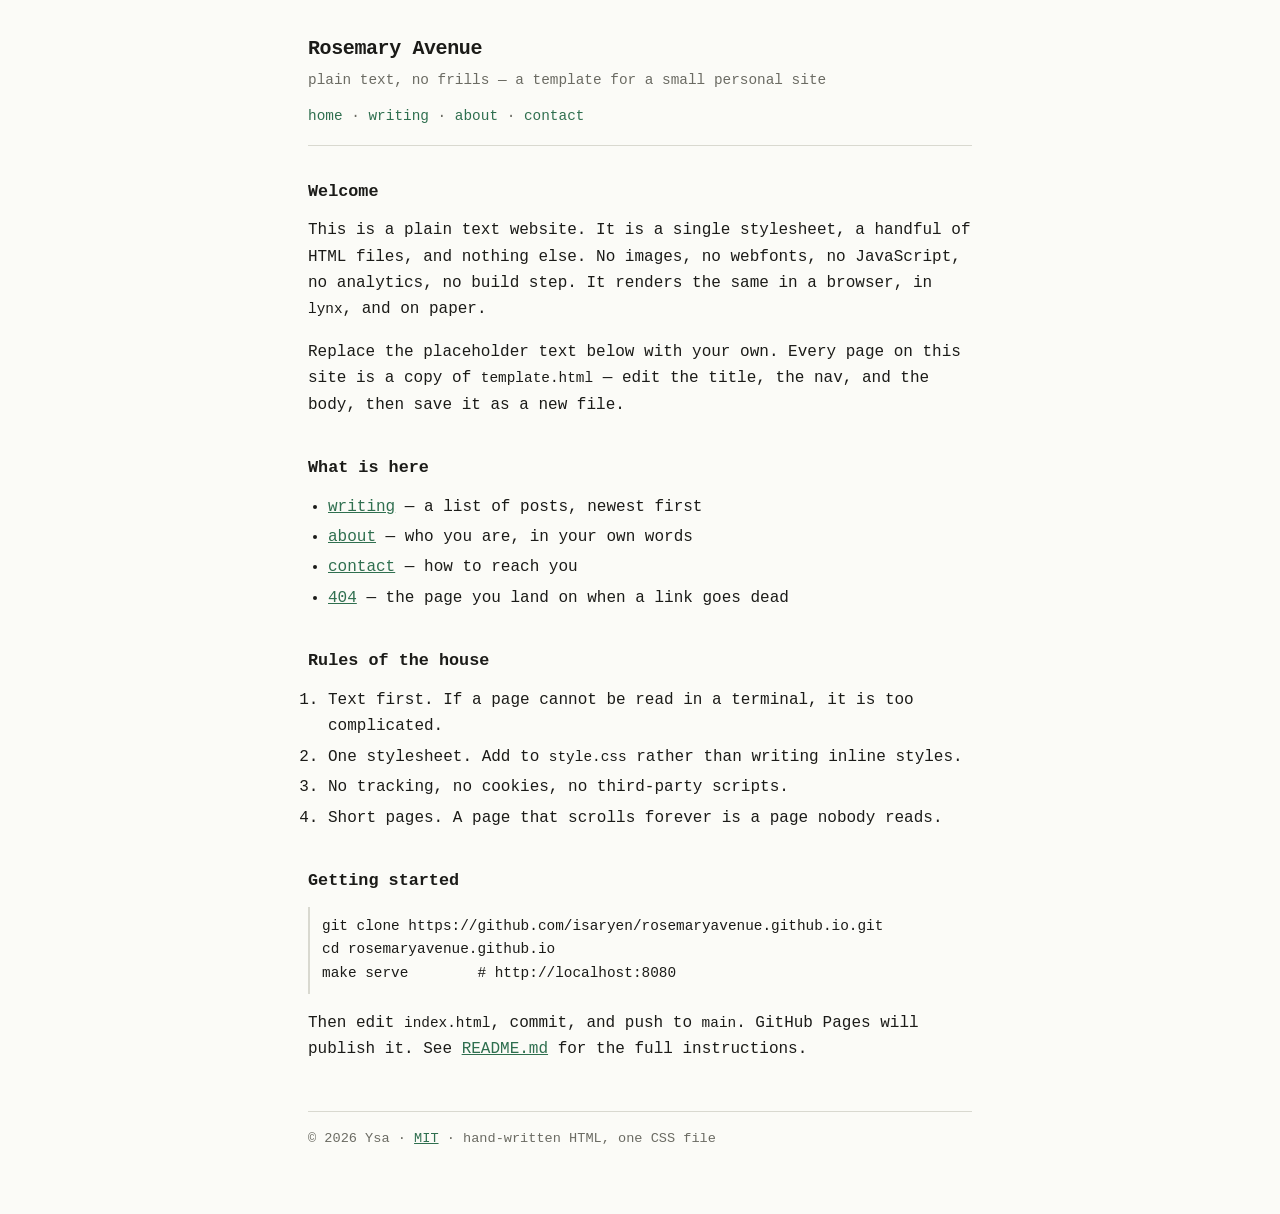
<file: index.html>
<!DOCTYPE html>
<html lang="en">
<head>
<meta charset="utf-8">
<meta name="viewport" content="width=device-width, initial-scale=1">
<title>Rosemary Avenue</title>
<meta name="description" content="A plain text website template: one HTML file per page, one stylesheet, no images, no scripts, no tracking.">
<link rel="stylesheet" href="style.css">
</head>
<body>

<header>
  <h1><a href="index.html">Rosemary Avenue</a></h1>
  <p class="tagline">plain text, no frills &mdash; a template for a small personal site</p>
  <nav>
    <a href="index.html">home</a><span class="sep"> &middot; </span><a href="writing.html">writing</a><span class="sep"> &middot; </span><a href="about.html">about</a><span class="sep"> &middot; </span><a href="contact.html">contact</a>
  </nav>
</header>

<main>

<h2>Welcome</h2>

<p>This is a plain text website. It is a single stylesheet, a handful of
HTML files, and nothing else. No images, no webfonts, no JavaScript, no
analytics, no build step. It renders the same in a browser, in <code>lynx</code>,
and on paper.</p>

<p>Replace the placeholder text below with your own. Every page on this site
is a copy of <code>template.html</code> &mdash; edit the title, the nav, and the
body, then save it as a new file.</p>

<h2>What is here</h2>

<ul>
  <li><a href="writing.html">writing</a> &mdash; a list of posts, newest first</li>
  <li><a href="about.html">about</a> &mdash; who you are, in your own words</li>
  <li><a href="contact.html">contact</a> &mdash; how to reach you</li>
  <li><a href="404.html">404</a> &mdash; the page you land on when a link goes dead</li>
</ul>

<h2>Rules of the house</h2>

<ol>
  <li>Text first. If a page cannot be read in a terminal, it is too complicated.</li>
  <li>One stylesheet. Add to <code>style.css</code> rather than writing inline styles.</li>
  <li>No tracking, no cookies, no third-party scripts.</li>
  <li>Short pages. A page that scrolls forever is a page nobody reads.</li>
</ol>

<h2>Getting started</h2>

<pre>git clone https://github.com/isaryen/rosemaryavenue.github.io.git
cd rosemaryavenue.github.io
make serve        # http://localhost:8080</pre>

<p>Then edit <code>index.html</code>, commit, and push to <code>main</code>.
GitHub Pages will publish it. See <a href="README.md">README.md</a> for the
full instructions.</p>

</main>

<footer>
  <p>&copy; 2026 Ysa &middot; <a href="LICENSE">MIT</a> &middot; hand-written HTML, one CSS file</p>
</footer>

</body>
</html>
</file>
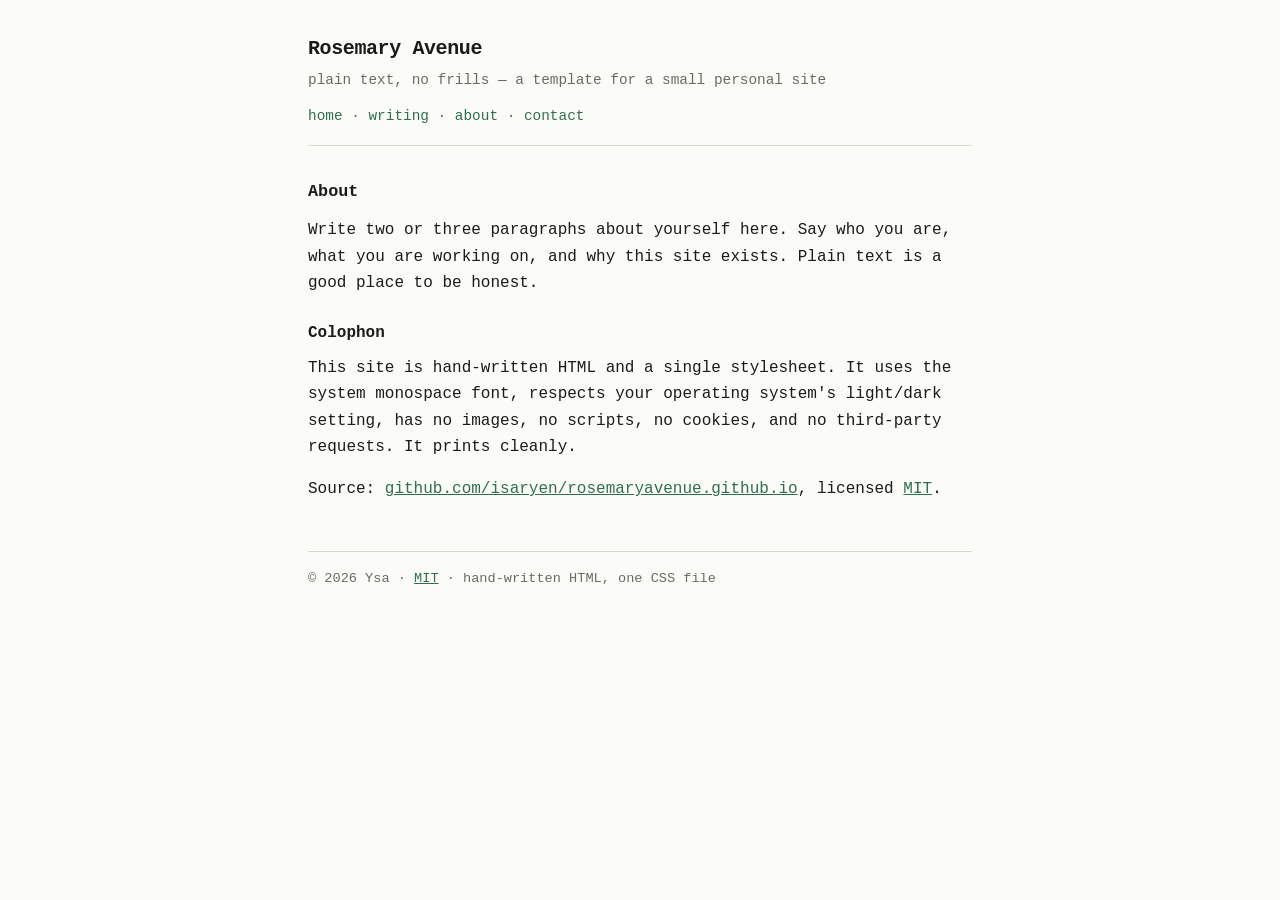
<file: about.html>
<!DOCTYPE html>
<html lang="en">
<head>
<meta charset="utf-8">
<meta name="viewport" content="width=device-width, initial-scale=1">
<title>About &mdash; Rosemary Avenue</title>
<meta name="description" content="Who is behind this site.">
<link rel="stylesheet" href="style.css">
</head>
<body>

<header>
  <h1><a href="index.html">Rosemary Avenue</a></h1>
  <p class="tagline">plain text, no frills &mdash; a template for a small personal site</p>
  <nav>
    <a href="index.html">home</a><span class="sep"> &middot; </span><a href="writing.html">writing</a><span class="sep"> &middot; </span><a href="about.html">about</a><span class="sep"> &middot; </span><a href="contact.html">contact</a>
  </nav>
</header>

<main>

<h2>About</h2>

<p>Write two or three paragraphs about yourself here. Say who you are, what you
are working on, and why this site exists. Plain text is a good place to be
honest.</p>

<h3>Colophon</h3>

<p>This site is hand-written HTML and a single stylesheet. It uses the system
monospace font, respects your operating system's light/dark setting, has no
images, no scripts, no cookies, and no third-party requests. It prints cleanly.</p>

<p>Source: <a href="https://github.com/isaryen/rosemaryavenue.github.io">github.com/isaryen/rosemaryavenue.github.io</a>,
licensed <a href="LICENSE">MIT</a>.</p>

</main>

<footer>
  <p>&copy; 2026 Ysa &middot; <a href="LICENSE">MIT</a> &middot; hand-written HTML, one CSS file</p>
</footer>

</body>
</html>
</file>
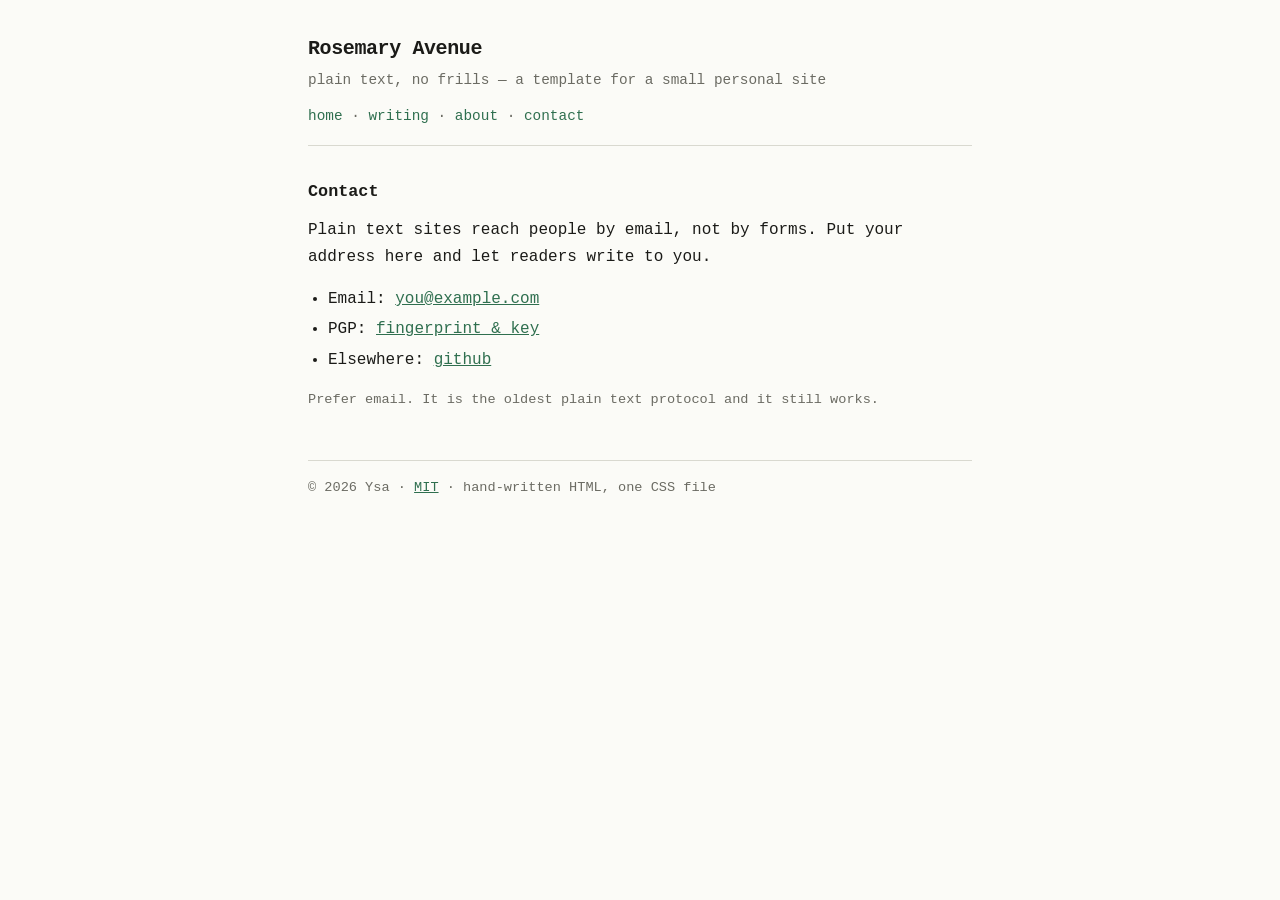
<file: contact.html>
<!DOCTYPE html>
<html lang="en">
<head>
<meta charset="utf-8">
<meta name="viewport" content="width=device-width, initial-scale=1">
<title>Contact &mdash; Rosemary Avenue</title>
<meta name="description" content="How to reach me.">
<link rel="stylesheet" href="style.css">
</head>
<body>

<header>
  <h1><a href="index.html">Rosemary Avenue</a></h1>
  <p class="tagline">plain text, no frills &mdash; a template for a small personal site</p>
  <nav>
    <a href="index.html">home</a><span class="sep"> &middot; </span><a href="writing.html">writing</a><span class="sep"> &middot; </span><a href="about.html">about</a><span class="sep"> &middot; </span><a href="contact.html">contact</a>
  </nav>
</header>

<main>

<h2>Contact</h2>

<p>Plain text sites reach people by email, not by forms. Put your address here
and let readers write to you.</p>

<ul>
  <li>Email: <a href="mailto:you@example.com">you@example.com</a></li>
  <li>PGP: <a href="pgp.txt">fingerprint &amp; key</a></li>
  <li>Elsewhere: <a href="https://github.com/isaryen">github</a></li>
</ul>

<p class="meta">Prefer email. It is the oldest plain text protocol and it still
works.</p>

</main>

<footer>
  <p>&copy; 2026 Ysa &middot; <a href="LICENSE">MIT</a> &middot; hand-written HTML, one CSS file</p>
</footer>

</body>
</html>
</file>
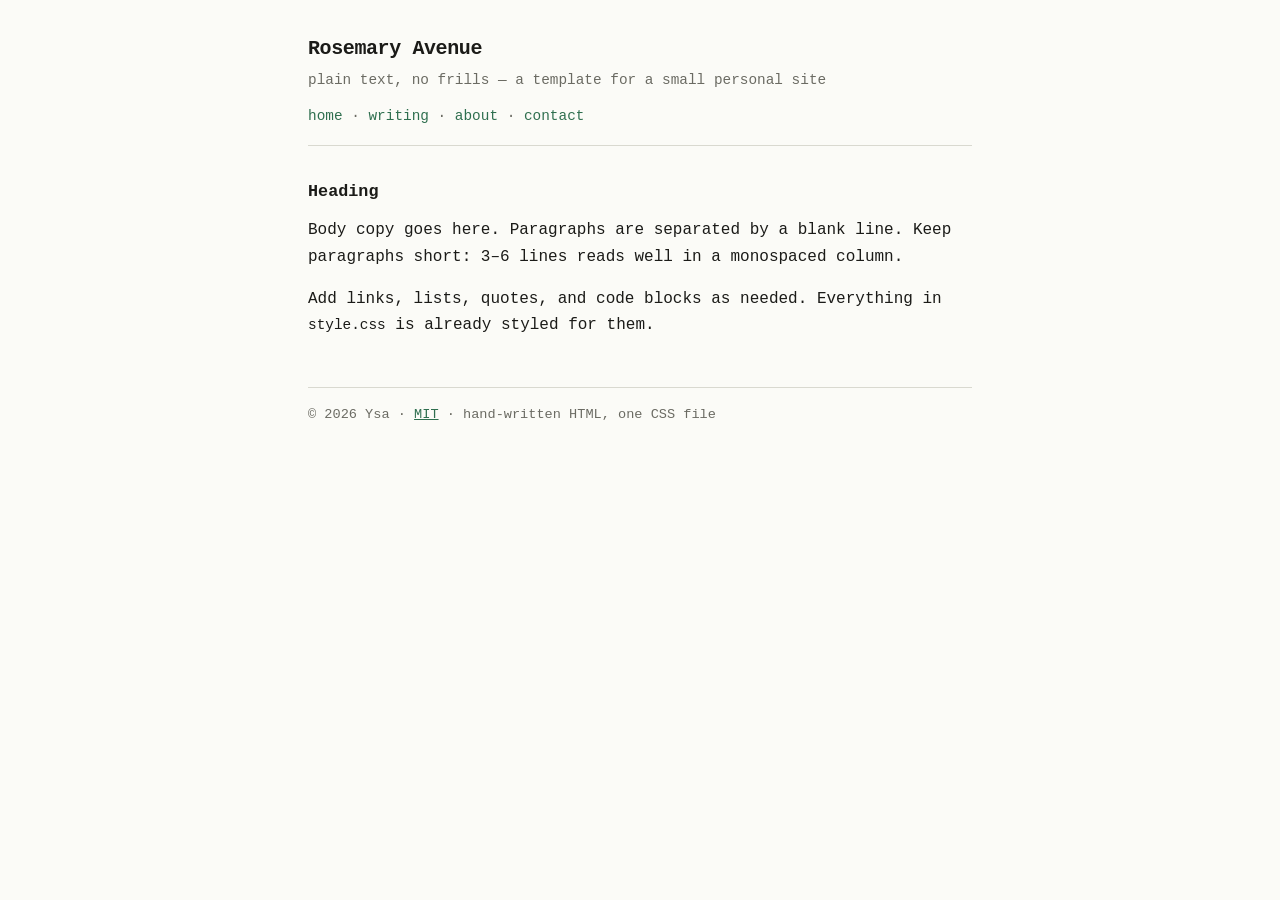
<file: template.html>
<!DOCTYPE html>
<html lang="en">
<head>
<meta charset="utf-8">
<meta name="viewport" content="width=device-width, initial-scale=1">
<!-- 1. change the title -->
<title>Page Title &mdash; Rosemary Avenue</title>
<meta name="description" content="One sentence describing this page.">
<link rel="stylesheet" href="style.css">
</head>
<body>

<header>
  <h1><a href="index.html">Rosemary Avenue</a></h1>
  <p class="tagline">plain text, no frills &mdash; a template for a small personal site</p>
  <nav>
    <a href="index.html">home</a><span class="sep"> &middot; </span><a href="writing.html">writing</a><span class="sep"> &middot; </span><a href="about.html">about</a><span class="sep"> &middot; </span><a href="contact.html">contact</a>
  </nav>
</header>

<main>

<h2>Heading</h2>

<p>Body copy goes here. Paragraphs are separated by a blank line. Keep
paragraphs short: 3&ndash;6 lines reads well in a monospaced column.</p>

<p>Add links, lists, quotes, and code blocks as needed. Everything in
<code>style.css</code> is already styled for them.</p>

</main>

<footer>
  <p>&copy; 2026 Ysa &middot; <a href="LICENSE">MIT</a> &middot; hand-written HTML, one CSS file</p>
</footer>

</body>
</html>
</file>
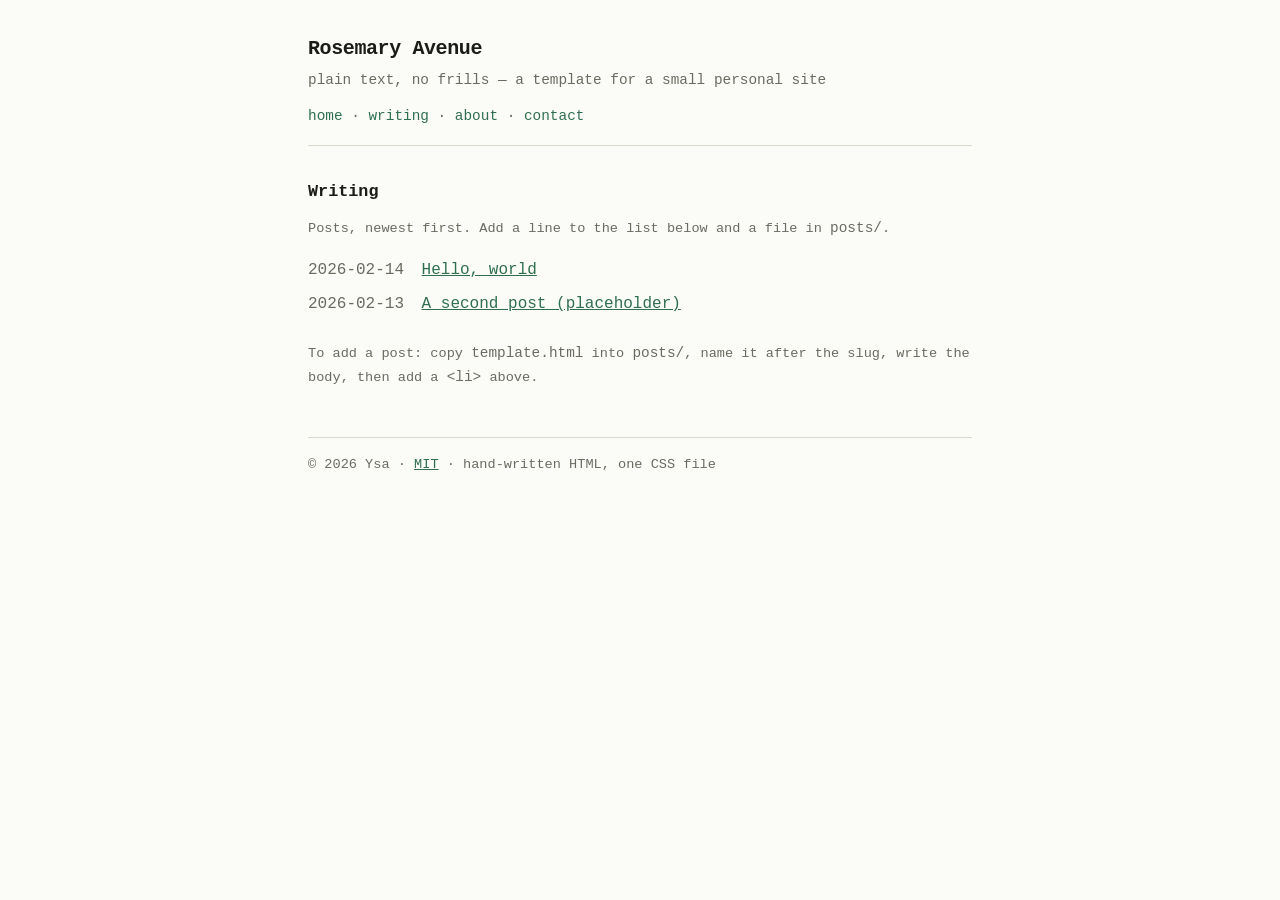
<file: writing.html>
<!DOCTYPE html>
<html lang="en">
<head>
<meta charset="utf-8">
<meta name="viewport" content="width=device-width, initial-scale=1">
<title>Writing &mdash; Rosemary Avenue</title>
<meta name="description" content="Posts, newest first.">
<link rel="stylesheet" href="style.css">
</head>
<body>

<header>
  <h1><a href="index.html">Rosemary Avenue</a></h1>
  <p class="tagline">plain text, no frills &mdash; a template for a small personal site</p>
  <nav>
    <a href="index.html">home</a><span class="sep"> &middot; </span><a href="writing.html">writing</a><span class="sep"> &middot; </span><a href="about.html">about</a><span class="sep"> &middot; </span><a href="contact.html">contact</a>
  </nav>
</header>

<main>

<h2>Writing</h2>

<p class="meta">Posts, newest first. Add a line to the list below and a file
in <code>posts/</code>.</p>

<ul class="postlist">
  <li><span class="date">2026-02-14</span> <a href="posts/hello-world.html">Hello, world</a></li>
  <li><span class="date">2026-02-13</span> <a href="posts/hello-world.html">A second post (placeholder)</a></li>
</ul>

<p class="meta">To add a post: copy <code>template.html</code> into
<code>posts/</code>, name it after the slug, write the body, then add a
<code>&lt;li&gt;</code> above.</p>

</main>

<footer>
  <p>&copy; 2026 Ysa &middot; <a href="LICENSE">MIT</a> &middot; hand-written HTML, one CSS file</p>
</footer>

</body>
</html>
</file>
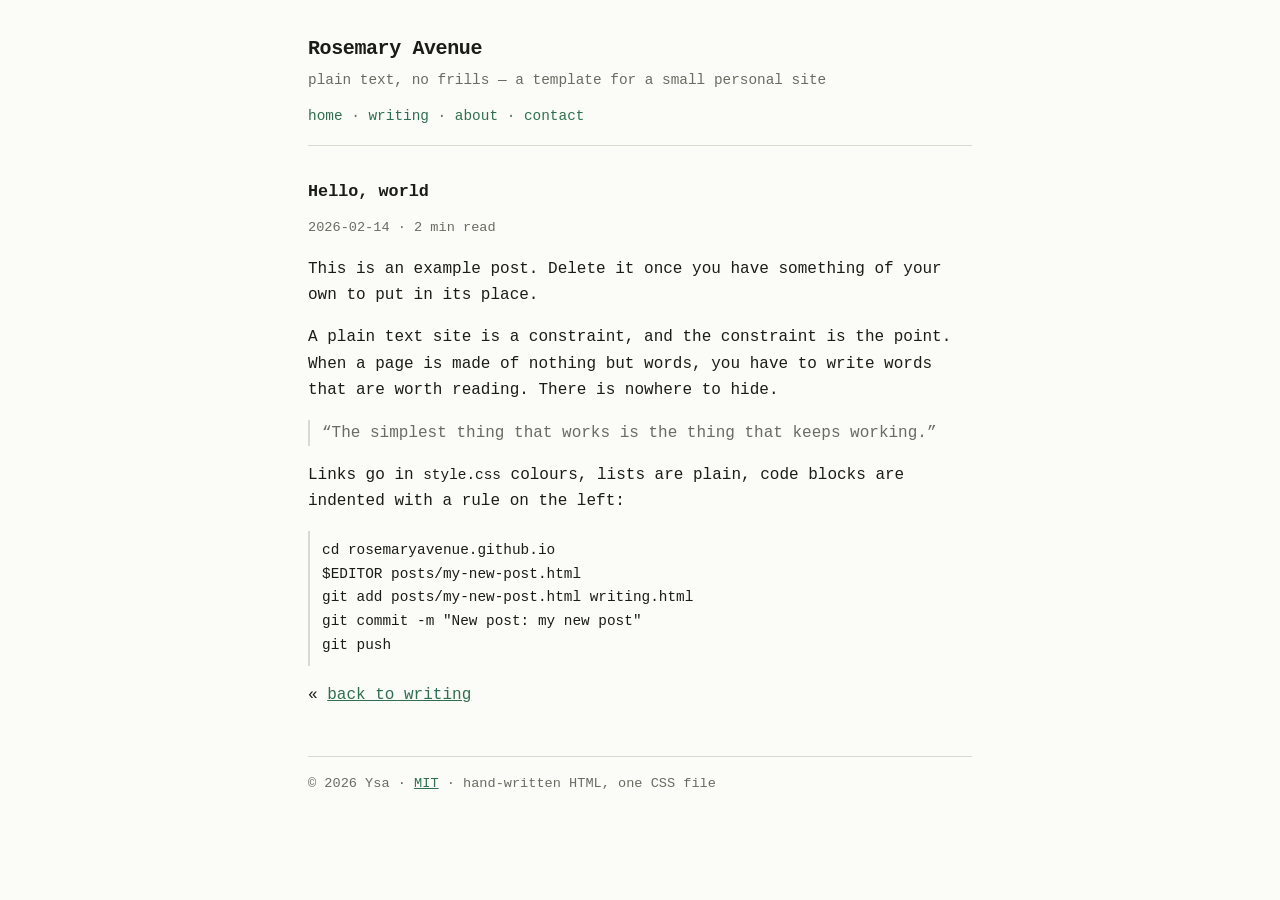
<file: posts/hello-world.html>
<!DOCTYPE html>
<html lang="en">
<head>
<meta charset="utf-8">
<meta name="viewport" content="width=device-width, initial-scale=1">
<title>Hello, world &mdash; Rosemary Avenue</title>
<meta name="description" content="An example post. Replace it with your own.">
<link rel="stylesheet" href="../style.css">
</head>
<body>

<header>
  <h1><a href="../index.html">Rosemary Avenue</a></h1>
  <p class="tagline">plain text, no frills &mdash; a template for a small personal site</p>
  <nav>
    <a href="../index.html">home</a><span class="sep"> &middot; </span><a href="../writing.html">writing</a><span class="sep"> &middot; </span><a href="../about.html">about</a><span class="sep"> &middot; </span><a href="../contact.html">contact</a>
  </nav>
</header>

<main>

<h2>Hello, world</h2>

<p class="postmeta">2026-02-14 &middot; 2 min read</p>

<p>This is an example post. Delete it once you have something of your own to
put in its place.</p>

<p>A plain text site is a constraint, and the constraint is the point. When a
page is made of nothing but words, you have to write words that are worth
reading. There is nowhere to hide.</p>

<blockquote>
  <p>&ldquo;The simplest thing that works is the thing that keeps working.&rdquo;</p>
</blockquote>

<p>Links go in <code>style.css</code> colours, lists are plain, code blocks are
indented with a rule on the left:</p>

<pre>cd rosemaryavenue.github.io
$EDITOR posts/my-new-post.html
git add posts/my-new-post.html writing.html
git commit -m "New post: my new post"
git push</pre>

<p>&laquo; <a href="../writing.html">back to writing</a></p>

</main>

<footer>
  <p>&copy; 2026 Ysa &middot; <a href="../LICENSE">MIT</a> &middot; hand-written HTML, one CSS file</p>
</footer>

</body>
</html>
</file>
<file: style.css>
/* Rosemary Avenue — plain text stylesheet
   One file, no images, no webfonts, no scripts. */

:root {
  --bg:     #fbfbf7;
  --fg:     #1b1b18;
  --muted:  #6b6b63;
  --rule:   #d9d9d0;
  --accent: #2f6f4f;
}

@media (prefers-color-scheme: dark) {
  :root {
    --bg:     #14140f;
    --fg:     #d6d6cf;
    --muted:  #8b8b80;
    --rule:   #2e2e27;
    --accent: #7fbf95;
  }
}

* { box-sizing: border-box; }

html { font-size: 16px; }

body {
  margin: 0 auto;
  padding: 2rem 1.25rem 4rem;
  max-width: 44rem;
  background: var(--bg);
  color: var(--fg);
  font-family: ui-monospace, "SFMono-Regular", Menlo, Monaco, Consolas,
               "Liberation Mono", "DejaVu Sans Mono", monospace;
  font-size: 1rem;
  line-height: 1.65;
  -webkit-font-smoothing: antialiased;
}

/* ---------- header ---------- */

header {
  border-bottom: 1px solid var(--rule);
  padding-bottom: 1rem;
  margin-bottom: 2rem;
}

header h1 {
  font-size: 1.25rem;
  font-weight: 700;
  letter-spacing: -0.02em;
  margin: 0 0 0.25rem;
}

header h1 a { text-decoration: none; color: inherit; }

.tagline {
  margin: 0 0 0.75rem;
  color: var(--muted);
  font-size: 0.9rem;
}

nav { font-size: 0.9rem; }
nav a { text-decoration: none; color: var(--accent); }
nav a:hover { text-decoration: underline; }
nav .sep { color: var(--muted); }

/* ---------- body ---------- */

main { margin: 0; }

main h2 {
  font-size: 1.05rem;
  font-weight: 700;
  margin: 2.25rem 0 0.75rem;
}

main h2:first-child { margin-top: 0; }

main h3 {
  font-size: 1rem;
  font-weight: 700;
  margin: 1.5rem 0 0.5rem;
}

p { margin: 0 0 1rem; }

a { color: var(--accent); }
a:focus { outline: 2px solid var(--accent); outline-offset: 2px; }

pre, code {
  font-family: inherit;
  font-size: 0.9rem;
}

pre {
  border-left: 2px solid var(--rule);
  padding: 0.5rem 0.75rem;
  margin: 0 0 1rem;
  overflow-x: auto;
  white-space: pre;
}

blockquote {
  margin: 0 0 1rem;
  padding-left: 0.75rem;
  border-left: 2px solid var(--rule);
  color: var(--muted);
}

hr {
  border: 0;
  border-top: 1px solid var(--rule);
  margin: 2rem 0;
}

ul, ol { padding-left: 1.25rem; margin: 0 0 1rem; }
li { margin-bottom: 0.25rem; }

/* ---------- post lists ---------- */

.postlist { list-style: none; padding-left: 0; margin: 0 0 1.5rem; }

.postlist li { margin-bottom: 0.5rem; }

.postlist .date {
  color: var(--muted);
  display: inline-block;
  min-width: 6.5rem;
}

/* ---------- meta / footer ---------- */

.meta, .postmeta {
  color: var(--muted);
  font-size: 0.85rem;
}

footer {
  border-top: 1px solid var(--rule);
  margin-top: 3rem;
  padding-top: 1rem;
  color: var(--muted);
  font-size: 0.85rem;
}

footer p { margin: 0; }

/* ---------- print ---------- */

@media print {
  body { max-width: none; color: #000; background: #fff; }
  nav, footer { display: none; }
}
</file>
